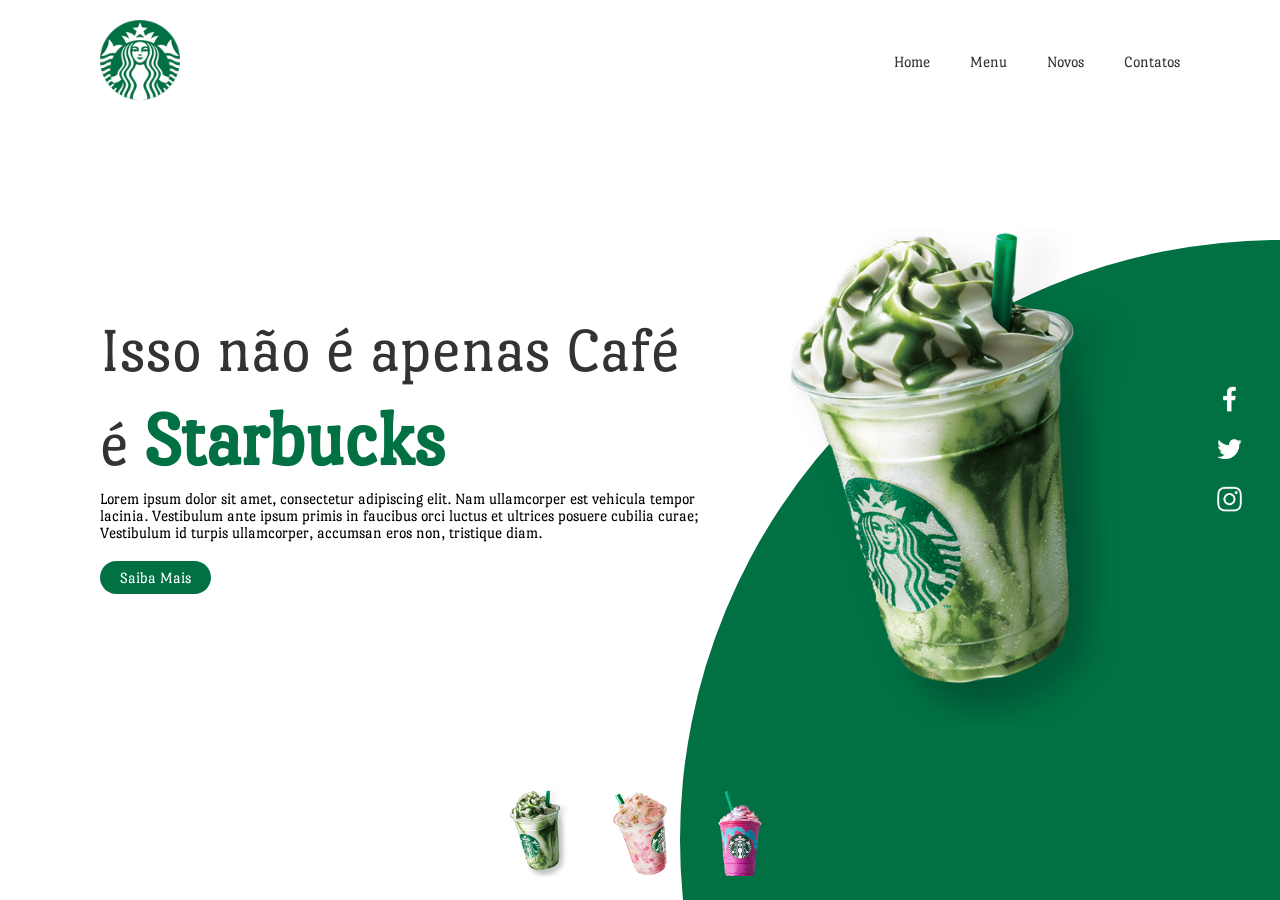
<file: index.html>
<!DOCTYPE html>
<html lang="pt-br">
<head>
    <meta charset="UTF-8">
    <meta http-equiv="X-UA-Compatible" content="IE=edge">
    <meta name="viewport" content="width=device-width, initial-scale=1.0">
    <title>Starbucks Website Landing Page</title>
    <link rel="stylesheet" href="style.css">
</head>
<body>
        <section>
            <div class="circle"></div>
            <header>
                <a href="#""><img src="logo.png" class="logo"></a>
                <div class="toggle" onclick="toggleMenu();"></div>
                <ul class="navigation">
                    <li><a href="#">Home</a></li>
                    <li><a href="#">Menu</a></li>
                    <li><a href="#">Novos</a></li>
                    <li><a href="#">Contatos</a></li>
                </ul>
            </header>
            <div class="content">
                <div class="textBox">
                    <h2>Isso não é apenas Café<br>é <span>Starbucks</span></h2>
                    <p>Lorem ipsum dolor sit amet, consectetur adipiscing elit. Nam ullamcorper est vehicula tempor lacinia. Vestibulum ante ipsum primis in faucibus orci luctus et ultrices posuere cubilia curae; Vestibulum id turpis ullamcorper, accumsan eros non, tristique diam. </p>
                    <a href="#">Saiba Mais</a>
                </div><!--textBox-->
                    <div class="imgBox">
                        <img src="img1.png" class="starbucks">
                    </div><!--imgBox -->
            </div><!-- /.content-->

            <ul class="thumb">
                <li><img src="thumb1.png" onclick="imgSlider('img1.png');changeCircleColor('#017143')"></li>
                <li><img src="thumb2.png" onclick="imgSlider('img2.png');changeCircleColor('#eb7495')"></li>
                <li><img src="thumb3.png" onclick="imgSlider('img3.png');changeCircleColor('#d752b1')"></li>
            </ul><!--thumb-->

            <ul class="sci">
                <li><a href="https://www.facebook.com/StarbucksBrasil"><img src="facebook.png"></a></li>
                <li><a href="https://twitter.com/StarbucksBrasil"><img src="twitter.png"></a></li>
                <li><a href="https://www.instagram.com/starbucksbrasil/"><img src="instagram.png"></a></li>
            </ul><!--sci-->
         </section>

         <script type="text/javascript">
             function imgSlider (anything){
                 document.querySelector('.starbucks').src = anything;
             }

             function changeCircleColor(color){
                 const circle = document.querySelector('.circle');
                 circle.style.background = color;
             }
                 
             function toggleMenu(){
                 var menuToggle = document.querySelector('.toggle');
                 var navigation = document.querySelector('.navigation');
                 menuToggle.classList.toggle('active')
                 navigation.classList.toggle('active')
             }

         </script>
</body>
</html>
</file>
<file: style.css>
@import url('https://fonts.googleapis.com/css2?family=Poppins:wght@300&family=Port+Lligat+Slab&display=swap');
*{
    margin: 0;
    padding: 0;
    box-sizing: border-box;
    font-family: 'Poppins', sans-serif;
    font-family: 'Port Lligat Slab', serif;
}

section{
    position: relative;
    width: 100%;
    min-height: 100vh;
    padding: 100px;
    display: flex;
    justify-content:space-between;
    align-items: center;
    background:#fff;
}

header{
    position: absolute;
    top: 0;
    left: 0;
    width: 100%;
    padding:20px 100px;
    display: flex;
    justify-content:space-between;
    align-items:center;
}

header .logo{
    position: relative;
    max-width: 80px;
}

header ul{
    position: relative;
    display: flex;
}

header ul li{
    list-style: none;
}

header ul li a{
    display: inline-block;
    color: #333;
    font-weight:400;
    margin-left:40px;
    text-decoration: none;
}

.circle{
    position: absolute;
    top:0;
    left:0;
    width: 100%;
    height: 100%;
    background: #017143;
    clip-path: circle(600px at right 840px) ;
}

.content{
    position: relative;
    width: 100%;
    display: flex;
    justify-content:space-between;
    align-items:center;
}

.content .textBox{
    position: relative;
    max-width: 600px;
}

.content .textBox h2{
    color: #333;
    font-size:4em;
    line-height: 1.4em;
    font-weight: 500;
}

.content .textBox h2 span{
    color: #017143;
    font-size:1.2em;
    font-weight:900;
}
.content .textBox h2{
    color: #333;

}
.content .textBox a{
    display: inline-block;
    margin-top: 20px;
    padding:8px 20px;
    background:#017143;
    color: #fff;
    border-radius:40px;
    font-weight: 500;
    letter-spacing:1;
    text-decoration: none;
}

.content .imgBox{
    width: 600px;
    display: flex;
    justify-content: flex-end;
    padding-right: 50px;
    margin-top: 50px;
}
.content .imgBox img{
    max-width: 340px;
}

.thumb{
    position:absolute;
    left: 50%;
    bottom: 20px;
    transform: translateX(-50%);
    display: flex;
}

.thumb li {
    list-style: none;
    display: inline-block;
    margin: 0 20px;
    cursor: pointer;
    transition: 0.5s;
}
.thumb li:hover{
    transform: translateY(-15px);
}

.thumb li img {
    max-width: 60px;
}

.sci{
    position: absolute;
    top: 50%;
    right:30px;
    transform: translateY(-50%);
    display: flex;
    justify-content: center;
    align-items: center;
    flex-direction:column;
}

.sci li {
    list-style: none;
}
.sci li a{
    display: inline-block;
    margin:5px 0;
    transform:scale(0.6);
    filter: invert(1) ;
}

@media (max-width: 991px) {
    header {
        padding: 20px;
    }

    header .logo {
        max-width:60px;
    }
    header ul{
        display: none;
    }

    .toggle {
        position: relative;
        width:30px;
        height:30px;
        cursor: pointer;
        background:url(menu-mb.png);
        background-size: cover;
        background-repeat: no-repeat;
        background-position:center;
        filter: invert(1);
        z-index: 11;
    }
    
    .toggle.active {
        background:url(close.png);
        background-size: 25px;
        background-repeat: no-repeat;
        background-position:center;
    }
    header ul.navigation.active{
        position:fixed;
        top:0;
        left:0;
        width:100%;
        height:100%;
        display:flex;
        justify-content:center;
        align-items:center;
        flex-direction:column;
        background:#fff;
        z-index: 10;
        opacity: 94%;
    }

    header ul li a{
        font-size: 1.5em;
        margin: 5px 0;
    }

    section{
        padding: 20px 20px 120px;
    }
    .content{
        flex-direction: column;
        margin-top:100px;
    }

    .content .textBox{
        max-width:100%;
        margin-bottom:15px;
    }

    .content .imgBox{
        max-width:100%;
        justify-content: center;
    }
    .content .imgBox img{
        max-width:300px;
    }

    .content .textBox h2{
        font-size:2.5em;
    }
    .circle{
        clip-path:circle(400px at center bottom);
    }
    .thumb li img{
        max-width:40px;
       
    }
    .sci{
        background:#017143;
        right:0;
        width:50px;
        border-top-left-radius: 5px;
        border-bottom-left-radius: 5px;
    }
}
</file>
<file: Projetos/projeto starbucks/style.css>
@import url('https://fonts.googleapis.com/css2?family=Poppins:wght@300&family=Port+Lligat+Slab&display=swap');
*{
    margin: 0;
    padding: 0;
    box-sizing: border-box;
    font-family: 'Poppins', sans-serif;
    font-family: 'Port Lligat Slab', serif;
}

section{
    position: relative;
    width: 100%;
    min-height: 100vh;
    padding: 100px;
    display: flex;
    justify-content:space-between;
    align-items: center;
    background:#fff;
}

header{
    position: absolute;
    top: 0;
    left: 0;
    width: 100%;
    padding:20px 100px;
    display: flex;
    justify-content:space-between;
    align-items:center;
}

header .logo{
    position: relative;
    max-width: 80px;
}

header ul{
    position: relative;
    display: flex;
}

header ul li{
    list-style: none;
}

header ul li a{
    display: inline-block;
    color: #333;
    font-weight:400;
    margin-left:40px;
    text-decoration: none;
}

.circle{
    position: absolute;
    top:0;
    left:0;
    width: 100%;
    height: 100%;
    background: #017143;
    clip-path: circle(600px at right 840px) ;
}

.content{
    position: relative;
    width: 100%;
    display: flex;
    justify-content:space-between;
    align-items:center;
}

.content .textBox{
    position: relative;
    max-width: 600px;
}

.content .textBox h2{
    color: #333;
    font-size:4em;
    line-height: 1.4em;
    font-weight: 500;
}

.content .textBox h2 span{
    color: #017143;
    font-size:1.2em;
    font-weight:900;
}
.content .textBox h2{
    color: #333;

}
.content .textBox a{
    display: inline-block;
    margin-top: 20px;
    padding:8px 20px;
    background:#017143;
    color: #fff;
    border-radius:40px;
    font-weight: 500;
    letter-spacing:1;
    text-decoration: none;
}

.content .imgBox{
    width: 600px;
    display: flex;
    justify-content: flex-end;
    padding-right: 50px;
    margin-top: 50px;
}
.content .imgBox img{
    max-width: 340px;
}

.thumb{
    position:absolute;
    left: 50%;
    bottom: 20px;
    transform: translateX(-50%);
    display: flex;
}

.thumb li {
    list-style: none;
    display: inline-block;
    margin: 0 20px;
    cursor: pointer;
    transition: 0.5s;
}
.thumb li:hover{
    transform: translateY(-15px);
}

.thumb li img {
    max-width: 60px;
}

.sci{
    position: absolute;
    top: 50%;
    right:30px;
    transform: translateY(-50%);
    display: flex;
    justify-content: center;
    align-items: center;
    flex-direction:column;
}

.sci li {
    list-style: none;
}
.sci li a{
    display: inline-block;
    margin:5px 0;
    transform:scale(0.6);
    filter: invert(1) ;
}
</file>
